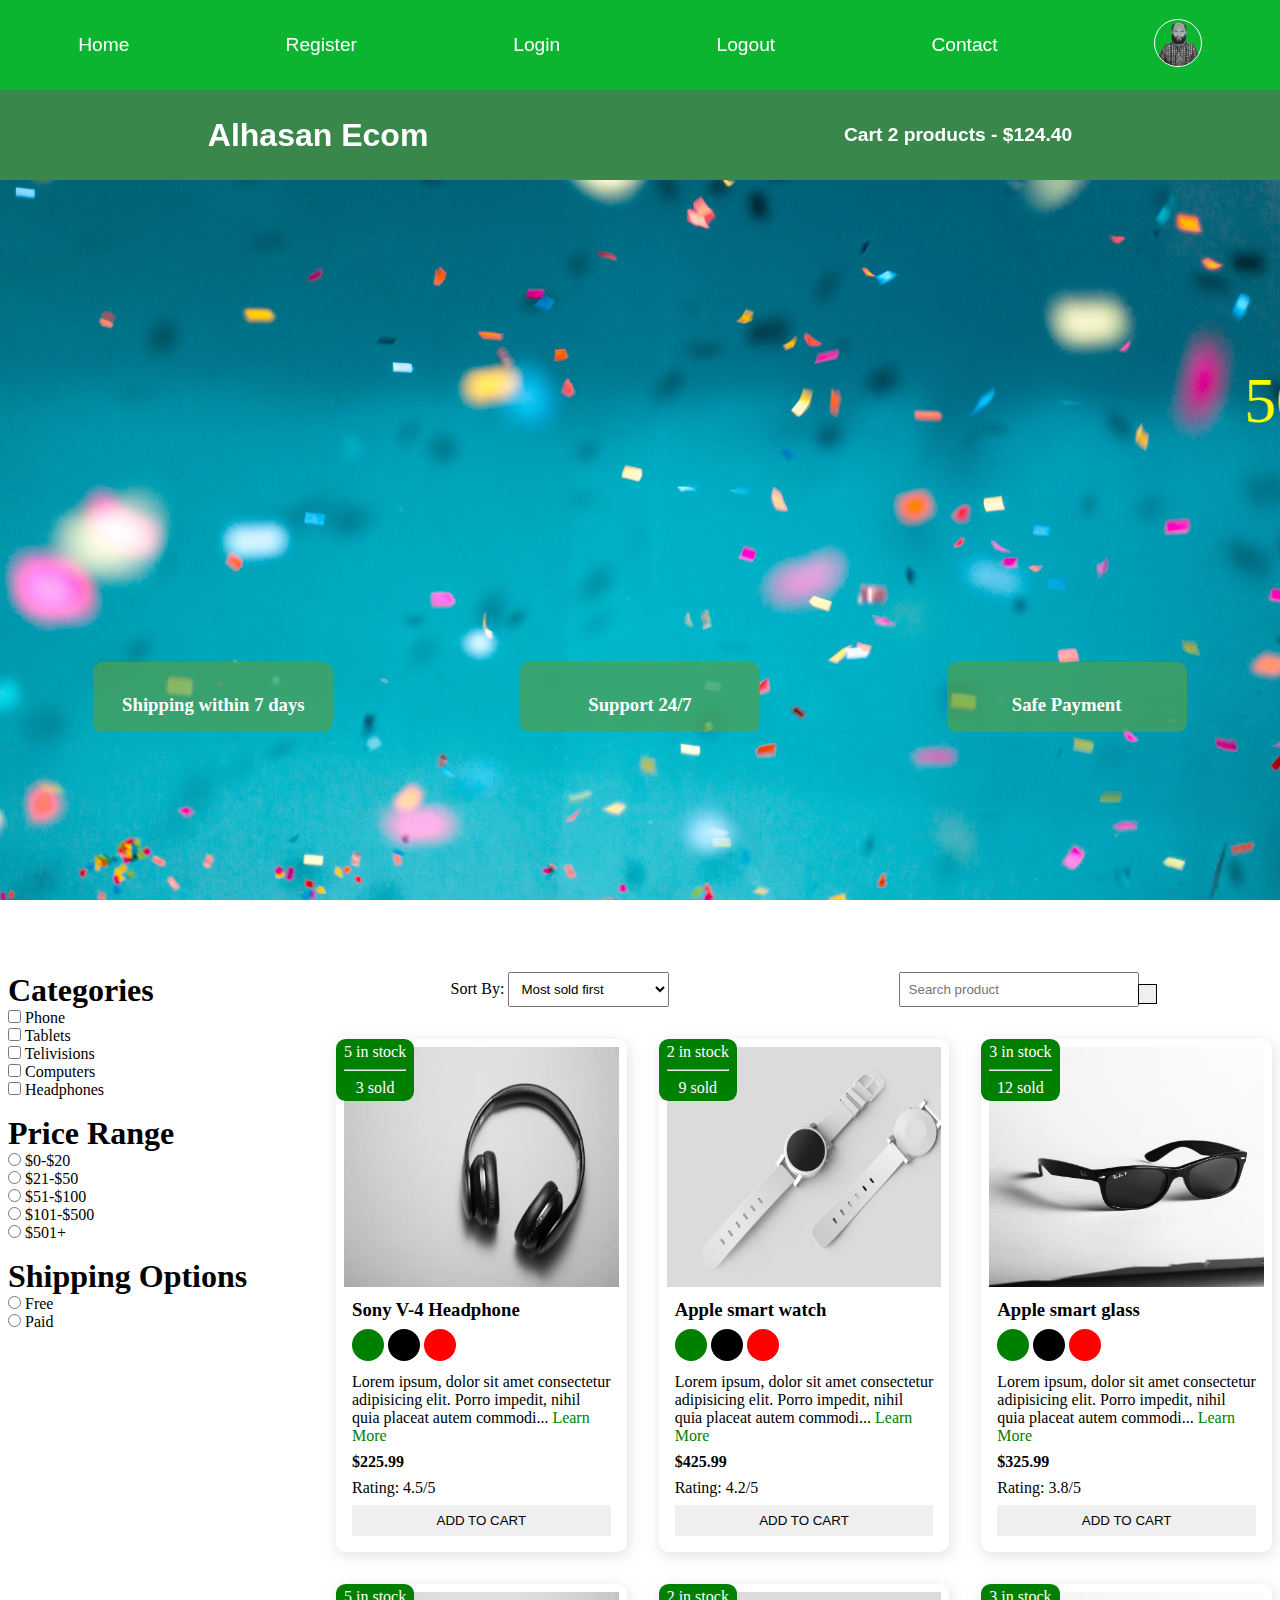
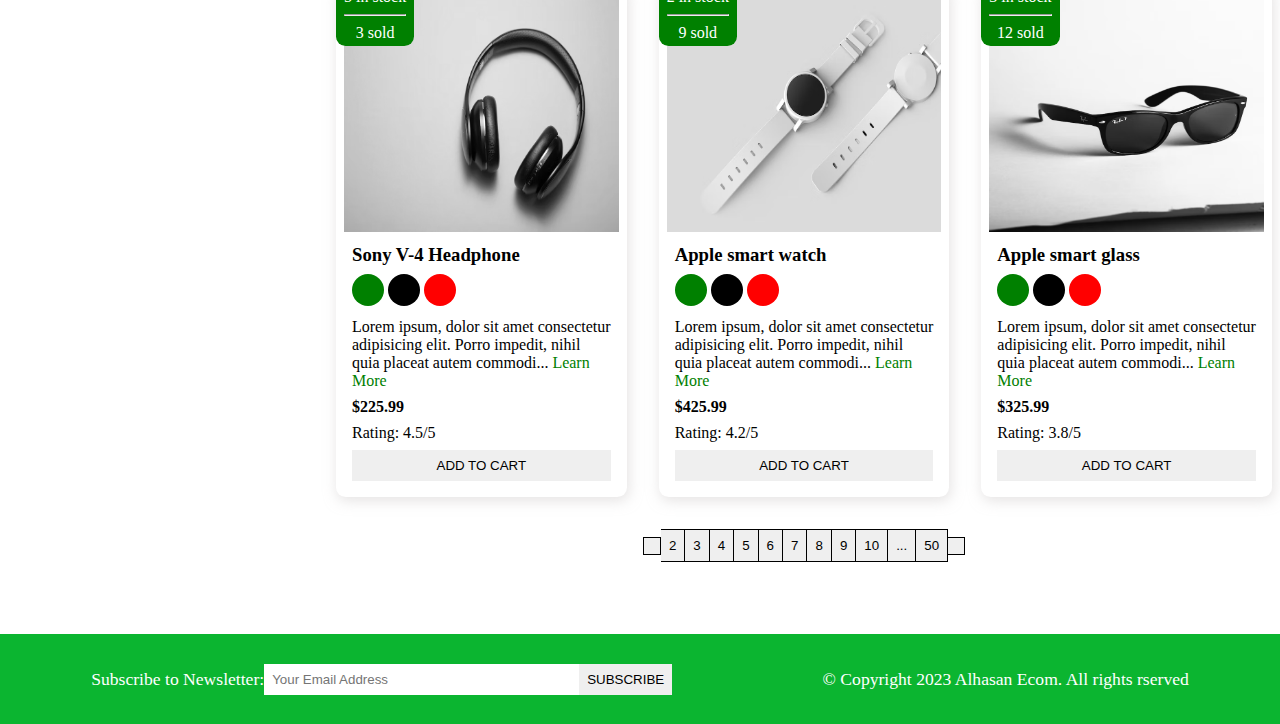
<file: index.html>
<!DOCTYPE html>
<html lang="en">
  <head>
    <meta charset="UTF-8" />
    <meta http-equiv="X-UA-Compatible" content="IE=edge" />
    <meta name="viewport" content="width=device-width, initial-scale=1.0" />
    <meta
      name="description"
      content="this is an ecommerce project for making Alhasan Ecom"
    />
    <title>Ecommerce project</title>

    <!-- font awesome cdn  -->
    <link
      rel="stylesheet"
      href="https://cdnjs.cloudflare.com/ajax/libs/font-awesome/6.2.1/css/all.min.css"
      integrity="sha512-MV7K8+y+gLIBoVD59lQIYicR65iaqukzvf/nwasF0nqhPay5w/9lJmVM2hMDcnK1OnMGCdVK+iQrJ7lzPJQd1w=="
      crossorigin="anonymous"
      referrerpolicy="no-referrer"
    />
    <link rel="stylesheet" href="style.css" />
  </head>
  <body>
    <!-- navbar starts here  -->
    <i class="fas fa-bars fa-2x" id="menu-icon"></i>
    <nav id="menu" class="hidden">
      <ul class="nav-upper flex-space-around">
        <li class="nav__list">
          <a href="index.html" class="nav__link">Home</a>
        </li>
        <li class="nav__list">
          <a href="register.html" class="nav__link">Register</a>
        </li>
        <li class="nav__list">
          <a href="login.html" class="nav__link">Login</a>
        </li>
        <li class="nav__list">
          <a href="index.html" class="nav__link">Logout</a>
        </li>
        <li class="nav__list">
          <a href="contact.html" class="nav__link">Contact</a>
        </li>
        <li class="nav__list">
          <a href="profile.html" class="nav__link">
            <img
              class="profile-icon"
              src="./images/profil1.png"
              alt="profile icon"
            />
          </a>
        </li>
      </ul>

      <ul class="nav-lower flex-space-around">
        <li class="nav__list">
          <a href="index.html" class="nav__brand nav__link">Alhasan Ecom</a>
        </li>
        <li class="nav__list">
          <a href="cart.html" class="nav__link">
            <span><i class="fa-solid fa-cart-shopping"></i> </span>
            Cart 2 products - $124.40
          </a>
        </li>
      </ul>
    </nav>
    <!-- navbar ends here  -->

    <!-- header starts here  -->
    <header class="header">
      <div class="banner flex-space-around">
        <marquee class="banner__title" behavior="" direction=""
          >50% Sales going on</marquee
        >
        <div class="features flex-space-around">
          <article class="feature flex-center">
            <i class="fa-solid fa-truck feature__icon"></i>
            <h3>Shipping within 7 days</h3>
          </article>
          <article class="feature flex-center">
            <i class="fa-brands fa-rocketchat feature__icon"></i>
            <h3>Support 24/7</h3>
          </article>
          <article class="feature flex-center">
            <i class="fa-regular fa-credit-card feature__icon"></i>
            <h3>Safe Payment</h3>
          </article>
        </div>
      </div>
    </header>
    <!-- header ends here  -->

    <main class="flex-center">
      <div class="sidebar">
        <section class="categories-section">
          <h3 class="section-title">Categories</h3>
          <ul class="list">
            <li class="list__item">
              <label for="phone">
                <input type="checkbox" name="phone" id="phone" value="phone" />
                Phone
              </label>
            </li>
            <li class="list__item">
              <label for="tablets">
                <input
                  type="checkbox"
                  name="tablets"
                  id="tablets"
                  value="tablets"
                />
                Tablets
              </label>
            </li>
            <li class="list__item">
              <label for="telivisions">
                <input
                  type="checkbox"
                  name="telivisions"
                  id="telivisions"
                  value="telivisions"
                />
                Telivisions
              </label>
            </li>

            <li class="list__item">
              <label for="computers">
                <input
                  type="checkbox"
                  name="computers"
                  id="computers"
                  value="computers"
                />
                Computers
              </label>
            </li>

            <li class="list__item">
              <label for="headphones">
                <input
                  type="checkbox"
                  name="headphones"
                  id="headphones"
                  value="headphones"
                />
                Headphones
              </label>
            </li>
          </ul>
        </section>

        <section class="price-section">
          <h3 class="section-title">Price Range</h3>
          <ul class="list">
            <li class="list__item">
              <label for="price1">
                <input type="radio" name="price" id="price1" value="[0,20]" />
                $0-$20
              </label>
            </li>
            <li class="list__item">
              <label for="price2">
                <input type="radio" name="price" id="price2" value="[21,50]" />
                $21-$50
              </label>
            </li>
            <li class="list__item">
              <label for="price3">
                <input type="radio" name="price" id="price3" value="[51,100]" />
                $51-$100
              </label>
            </li>
            <li class="list__item">
              <label for="price4">
                <input
                  type="radio"
                  name="price"
                  id="price4"
                  value="[101,500]"
                />
                $101-$500
              </label>
            </li>
            <li class="list__item">
              <label for="price5">
                <input type="radio" name="price" id="price5" value="[501+]" />
                $501+
              </label>
            </li>
          </ul>
        </section>

        <section class="shippinge-section">
          <h3 class="section-title">Shipping Options</h3>
          <ul class="list">
            <li class="list__item">
              <label for="free">
                <input type="radio" name="shipping" id="free" value="free" />
                Free
              </label>
            </li>
            <li class="list__item">
              <label for="paid">
                <input type="radio" name="shipping" id="paid" value="paid" />
                Paid
              </label>
            </li>
          </ul>
        </section>
      </div>
      <div class="main-content">
        <section class="actions flex-space-around">
          <div class="actions__sort">
            <label for="sort">Sort By: </label>
            <select name="sort" id="sort">
              <option value="sold">Most sold first</option>
              <option value="rating">Most rated first</option>
              <option value="price">Cheapest first</option>
              <option value="arrival">Newest first</option>
              <option value="discount">Biggest discount first</option>
            </select>
          </div>

          <div class="actions__search">
            <input type="text" placeholder="Search product" />
            <button class="btn">
              <i class="fa-sharp fa-solid fa-magnifying-glass"></i>
            </button>
          </div>
        </section>

        <!-- product section starts here  -->
        <section class="products">
          <article class="product card">
            <div class="badge">
              <span>5 in stock</span>
              <hr class="hr-design" />
              <span>3 sold</span>
            </div>
            <img
              class="product__img"
              src="./images/product1.jpg"
              alt="product1"
            />
            <div class="product__body">
              <h3 class="product__name">Sony V-4 Headphone</h3>
              <p>
                <span class="dot green"></span>
                <span class="dot black"></span>
                <span class="dot red"></span>
              </p>
              <p class="product__description">
                Lorem ipsum, dolor sit amet consectetur adipisicing elit. Porro
                impedit, nihil quia placeat autem commodi...
                <a href="/product.html" class="learn-more">Learn More</a>
              </p>
              <h4 class="product__price">$225.99</h4>
              <p class="product__rating">Rating: 4.5/5</p>
              <button class="btn product__button">Add To Cart</button>
            </div>
          </article>

          <article class="product card">
            <div class="badge">
              <span>2 in stock</span>
              <hr class="hr-design" />
              <span>9 sold</span>
            </div>
            <img
              class="product__img"
              src="./images/product2.png"
              alt="product2"
            />
            <div class="product__body">
              <h3 class="product__name">Apple smart watch</h3>
              <p>
                <span class="dot green"></span>
                <span class="dot black"></span>
                <span class="dot red"></span>
              </p>
              <p class="product__description">
                Lorem ipsum, dolor sit amet consectetur adipisicing elit. Porro
                impedit, nihil quia placeat autem commodi...
                <a href="/product.html" class="learn-more">Learn More</a>
              </p>
              <h4 class="product__price">$425.99</h4>
              <p class="product__rating">Rating: 4.2/5</p>
              <button class="btn product__button">Add To Cart</button>
            </div>
          </article>

          <article class="product card">
            <div class="badge">
              <span>3 in stock</span>
              <hr class="hr-design" />
              <span>12 sold</span>
            </div>
            <img
              class="product__img"
              src="./images/product3.jpg"
              alt="product3"
            />
            <div class="product__body">
              <h3 class="product__name">Apple smart glass</h3>
              <p>
                <span class="dot green"></span>
                <span class="dot black"></span>
                <span class="dot red"></span>
              </p>
              <p class="product__description">
                Lorem ipsum, dolor sit amet consectetur adipisicing elit. Porro
                impedit, nihil quia placeat autem commodi...
                <a href="/product.html" class="learn-more">Learn More</a>
              </p>
              <h4 class="product__price">$325.99</h4>
              <p class="product__rating">Rating: 3.8/5</p>
              <button class="btn product__button">Add To Cart</button>
            </div>
          </article>
          <article class="product card">
            <div class="badge">
              <span>5 in stock</span>
              <hr class="hr-design" />
              <span>3 sold</span>
            </div>
            <img
              class="product__img"
              src="./images/product1.jpg"
              alt="product1"
            />
            <div class="product__body">
              <h3 class="product__name">Sony V-4 Headphone</h3>
              <p>
                <span class="dot green"></span>
                <span class="dot black"></span>
                <span class="dot red"></span>
              </p>
              <p class="product__description">
                Lorem ipsum, dolor sit amet consectetur adipisicing elit. Porro
                impedit, nihil quia placeat autem commodi...
                <a href="/product.html" class="learn-more">Learn More</a>
              </p>
              <h4 class="product__price">$225.99</h4>
              <p class="product__rating">Rating: 4.5/5</p>
              <button class="btn product__button">Add To Cart</button>
            </div>
          </article>

          <article class="product card">
            <div class="badge">
              <span>2 in stock</span>
              <hr class="hr-design" />
              <span>9 sold</span>
            </div>
            <img
              class="product__img"
              src="./images/product2.png"
              alt="product2"
            />
            <div class="product__body">
              <h3 class="product__name">Apple smart watch</h3>
              <p>
                <span class="dot green"></span>
                <span class="dot black"></span>
                <span class="dot red"></span>
              </p>
              <p class="product__description">
                Lorem ipsum, dolor sit amet consectetur adipisicing elit. Porro
                impedit, nihil quia placeat autem commodi...
                <a href="/product.html" class="learn-more">Learn More</a>
              </p>
              <h4 class="product__price">$425.99</h4>
              <p class="product__rating">Rating: 4.2/5</p>
              <button class="btn product__button">Add To Cart</button>
            </div>
          </article>

          <article class="product card">
            <div class="badge">
              <span>3 in stock</span>
              <hr class="hr-design" />
              <span>12 sold</span>
            </div>
            <img
              class="product__img"
              src="./images/product3.jpg"
              alt="product3"
            />
            <div class="product__body">
              <h3 class="product__name">Apple smart glass</h3>
              <p>
                <span class="dot green"></span>
                <span class="dot black"></span>
                <span class="dot red"></span>
              </p>
              <p class="product__description">
                Lorem ipsum, dolor sit amet consectetur adipisicing elit. Porro
                impedit, nihil quia placeat autem commodi...
                <a href="/product.html" class="learn-more">Learn More</a>
              </p>
              <h4 class="product__price">$325.99</h4>
              <p class="product__rating">Rating: 3.8/5</p>
              <button class="btn product__button">Add To Cart</button>
            </div>
          </article>
        </section>
        <div class="pagination">
          <button class="btn pagination__btn">
            <i class="fas fa-less-than"></i>
          </button>
          <button class="btn pagination__btn">2</button>
          <button class="btn pagination__btn">3</button>
          <button class="btn pagination__btn">4</button>
          <button class="btn pagination__btn">5</button>
          <button class="btn pagination__btn">6</button>
          <button class="btn pagination__btn">7</button>
          <button class="btn pagination__btn">8</button>
          <button class="btn pagination__btn">9</button>
          <button class="btn pagination__btn">10</button>
          <button class="btn pagination__btn">...</button>
          <button class="btn pagination__btn">50</button>
          <button class="btn pagination__btn">
            <i class="fas fa-greater-than"></i>
          </button>
        </div>
        <!-- product section ends here  -->
      </div>
    </main>
    <!-- footer starts here  -->
    <footer class="footer flex-space-around">
      <div class="flex-space-around">
        <label for="subscribe">Subscribe to Newsletter: </label>
        <input
          type="email"
          id="subscribe"
          name="subscribe"
          class="footer__input"
          placeholder="Your Email Address"
        />
        <button class="btn btn-subscribe">subscribe</button>
      </div>
      <div>
        <p>&copy; Copyright 2023 Alhasan Ecom. All rights rserved</p>
      </div>
    </footer>
    <!-- footer ends here  -->

    <script src="./scripts/index.js"></script>
  </body>
</html>
</file>
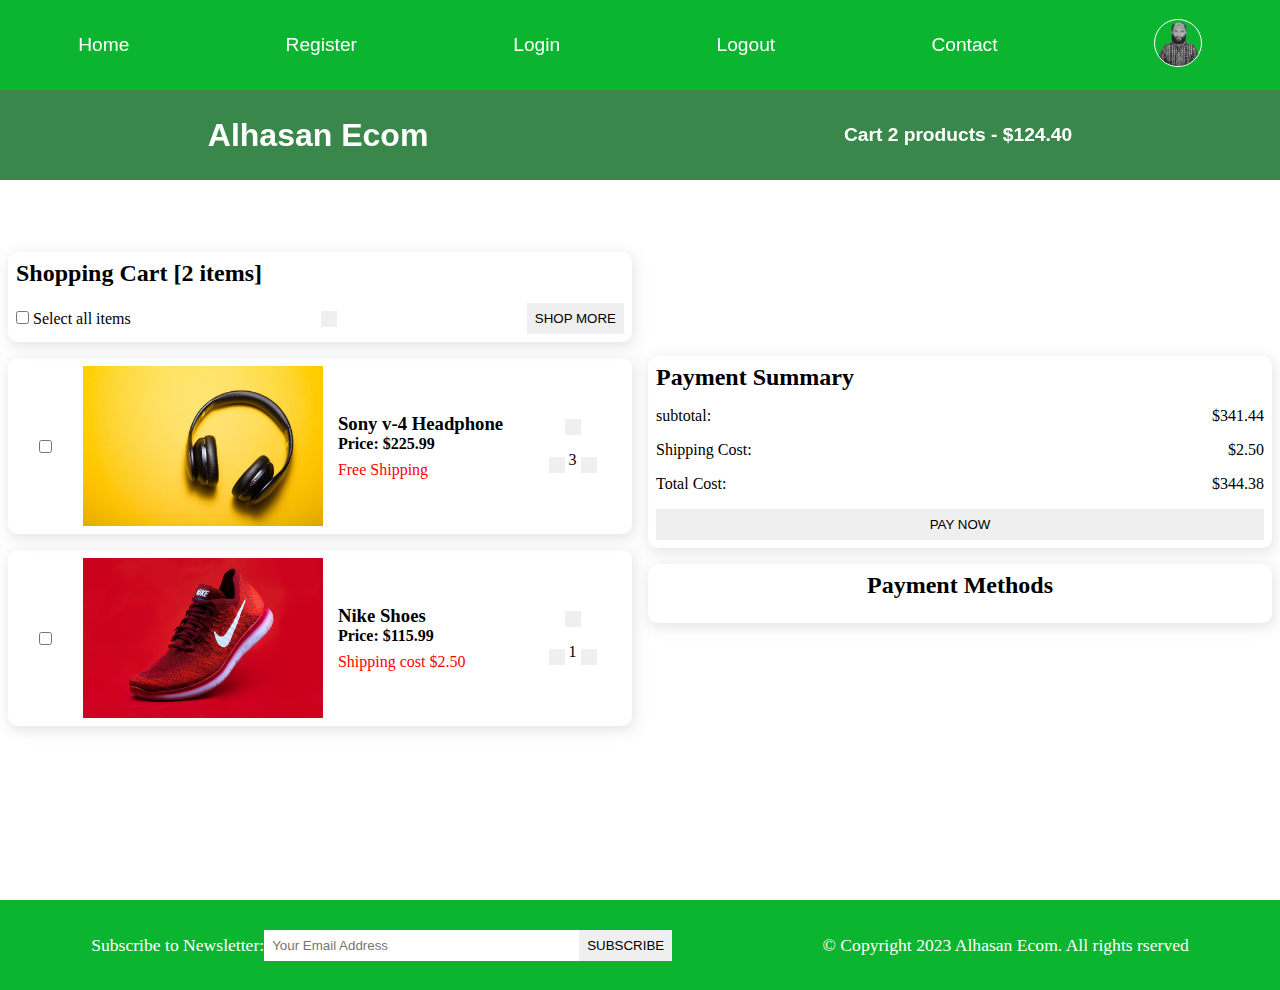
<file: cart.html>
<!DOCTYPE html>
<html lang="en">
  <head>
    <meta charset="UTF-8" />
    <meta http-equiv="X-UA-Compatible" content="IE=edge" />
    <meta name="viewport" content="width=device-width, initial-scale=1.0" />
    <meta
      name="description"
      content="this is an ecommerce project for making Alhasan Ecom"
    />
    <title>Ecommerce project</title>

    <!-- font awesome cdn  -->
    <link
      rel="stylesheet"
      href="https://cdnjs.cloudflare.com/ajax/libs/font-awesome/6.2.1/css/all.min.css"
      integrity="sha512-MV7K8+y+gLIBoVD59lQIYicR65iaqukzvf/nwasF0nqhPay5w/9lJmVM2hMDcnK1OnMGCdVK+iQrJ7lzPJQd1w=="
      crossorigin="anonymous"
      referrerpolicy="no-referrer"
    />
    <link rel="stylesheet" href="style.css" />
  </head>
  <body>
    <!-- navbar starts here  -->
    <i class="fas fa-bars fa-2x" id="menu-icon"></i>
    <nav id="menu" class="hidden">
      <ul class="nav-upper flex-space-around">
        <li class="nav__list">
          <a href="index.html" class="nav__link">Home</a>
        </li>
        <li class="nav__list">
          <a href="register.html" class="nav__link">Register</a>
        </li>
        <li class="nav__list">
          <a href="login.html" class="nav__link">Login</a>
        </li>
        <li class="nav__list">
          <a href="index.html" class="nav__link">Logout</a>
        </li>
        <li class="nav__list">
          <a href="contact.html" class="nav__link">Contact</a>
        </li>
        <li class="nav__list">
          <a href="profile.html" class="nav__link">
            <img
              class="profile-icon"
              src="./images/profil1.png"
              alt="profile icon"
            />
          </a>
        </li>
      </ul>

      <ul class="nav-lower flex-space-around">
        <li class="nav__list">
          <a href="index.html" class="nav__brand nav__link">Alhasan Ecom</a>
        </li>
        <li class="nav__list">
          <a href="cart.html" class="nav__link">
            <span><i class="fa-solid fa-cart-shopping"></i> </span>
            Cart 2 products - $124.40
          </a>
        </li>
      </ul>
    </nav>
    <!-- navbar ends here  -->
    <main>
      <div class="cart flex-center">
        <div class="cart__items">
          <div class="cart__items-heading card">
            <h2>Shopping Cart [2 items]</h2>
            <div class="cart__items-action">
              <label for="select">
                <input type="checkbox" name="select" id="select" />
                Select all items
              </label>
              <button class="btn">
                <i class="fas fa-trash-alt"></i>
              </button>
              <button class="btn">Shop More</button>
            </div>
          </div>

          <div class="cart__item card flex-space-around">
            <input type="checkbox" name="" id="" />
            <img
              src="./images/product1.jpg"
              alt="product 1"
              class="cart__item-img"
            />
            <div class="cart__item-description">
              <h3 class="product__name">Sony v-4 Headphone</h3>
              <h4 class="product__price">Price: $225.99</h4>
              <p class="cart__item-shipping">Free Shipping</p>
            </div>
            <div class="cart__item-actions">
              <button class="btn"><i class="fas fa-trash-alt"></i></button>
              <div>
                <button class="btn"><i class="fas fa-add"></i></button>
                <span>3</span>
                <button class="btn"><i class="fas fa-minus"></i></button>
              </div>
            </div>
          </div>
          <div class="cart__item card flex-space-around">
            <input type="checkbox" name="" id="" />
            <img
              src="./images/product4.jpg"
              alt="product 4"
              class="cart__item-img"
            />
            <div class="cart__item-description">
              <h3 class="product__name">Nike Shoes</h3>
              <h4 class="product__price">Price: $115.99</h4>
              <p class="cart__item-shipping">Shipping cost $2.50</p>
            </div>
            <div class="cart__item-actions">
              <button class="btn"><i class="fas fa-trash-alt"></i></button>
              <div>
                <button class="btn"><i class="fas fa-add"></i></button>
                <span>1</span>
                <button class="btn"><i class="fas fa-minus"></i></button>
              </div>
            </div>
          </div>
        </div>
        <div class="cart__payment">
          <div class="cart__payment-summary card">
            <h2>Payment Summary</h2>
            <div>
              <p>subtotal:</p>
              <p>$341.44</p>
            </div>
            <div>
              <p>Shipping Cost:</p>
              <p>$2.50</p>
            </div>
            <div>
              <p>Total Cost:</p>
              <p>$344.38</p>
            </div>
            <button class="btn cart__payment-btn">Pay Now</button>
          </div>
          <div class="cart__payment-methods card">
            <h2>Payment Methods</h2>
            <div>
              <i class="fa-brands fa-cc-visa fa-3x"></i>
              <i class="fa-brands fa-cc-apple-pay fa-3x"></i>
              <i class="fa-brands fa-cc-amex fa-3x"></i>
              <i class="fa-brands fa-cc-amazon-pay fa-3x"></i>
              <i class="fa-brands fa-cc-paypal fa-3x"></i>
            </div>
          </div>
        </div>
      </div>
    </main>
    <!-- footer starts here  -->
    <footer class="footer flex-space-around">
      <div class="flex-space-around">
        <label for="subscribe">Subscribe to Newsletter: </label>
        <input
          type="email"
          id="subscribe"
          name="subscribe"
          class="footer__input"
          placeholder="Your Email Address"
        />
        <button class="btn btn-subscribe">subscribe</button>
      </div>
      <div>
        <p>&copy; Copyright 2023 Alhasan Ecom. All rights rserved</p>
      </div>
    </footer>
    <!-- footer ends here  -->
    <script src="./scripts/index.js"></script>
  </body>
</html>
</file>
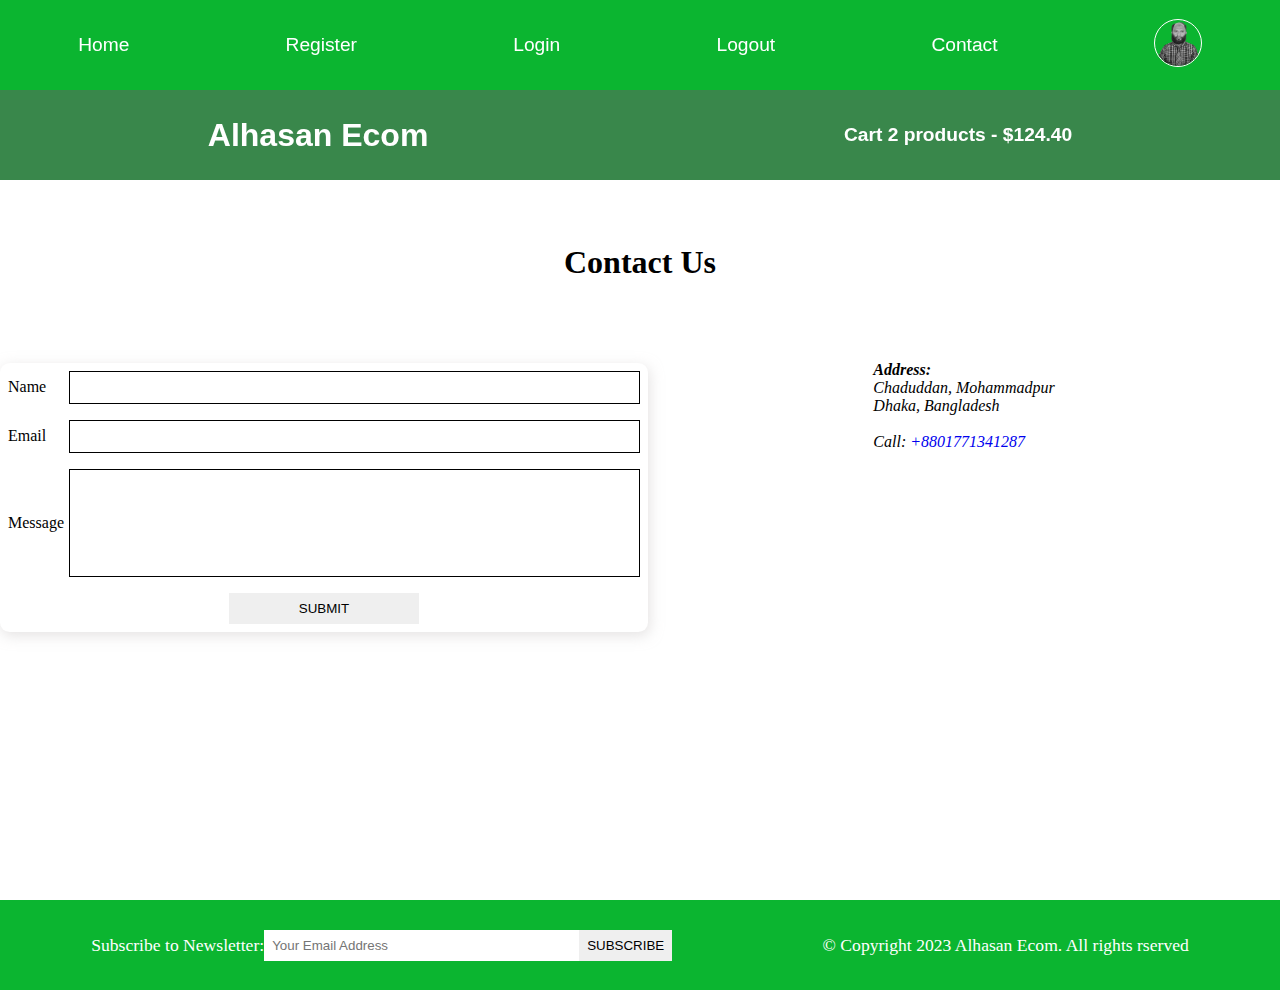
<file: contact.html>
<!DOCTYPE html>
<html lang="en">
  <head>
    <meta charset="UTF-8" />
    <meta http-equiv="X-UA-Compatible" content="IE=edge" />
    <meta name="viewport" content="width=device-width, initial-scale=1.0" />
    <meta
      name="description"
      content="this is an ecommerce project for making Alhasan Ecom"
    />
    <title>Ecommerce project</title>

    <!-- font awesome cdn  -->
    <link
      rel="stylesheet"
      href="https://cdnjs.cloudflare.com/ajax/libs/font-awesome/6.2.1/css/all.min.css"
      integrity="sha512-MV7K8+y+gLIBoVD59lQIYicR65iaqukzvf/nwasF0nqhPay5w/9lJmVM2hMDcnK1OnMGCdVK+iQrJ7lzPJQd1w=="
      crossorigin="anonymous"
      referrerpolicy="no-referrer"
    />
    <link rel="stylesheet" href="style.css" />
  </head>
  <body>
    <!-- navbar starts here  -->
    <i class="fas fa-bars fa-2x" id="menu-icon"></i>
    <nav id="menu" class="hidden">
      <ul class="nav-upper flex-space-around">
        <li class="nav__list">
          <a href="index.html" class="nav__link">Home</a>
        </li>
        <li class="nav__list">
          <a href="register.html" class="nav__link">Register</a>
        </li>
        <li class="nav__list">
          <a href="login.html" class="nav__link">Login</a>
        </li>
        <li class="nav__list">
          <a href="index.html" class="nav__link">Logout</a>
        </li>
        <li class="nav__list">
          <a href="contact.html" class="nav__link">Contact</a>
        </li>
        <li class="nav__list">
          <a href="profile.html" class="nav__link">
            <img
              class="profile-icon"
              src="./images/profil1.png"
              alt="profile icon"
            />
          </a>
        </li>
      </ul>

      <ul class="nav-lower flex-space-around">
        <li class="nav__list">
          <a href="index.html" class="nav__brand nav__link">Alhasan Ecom</a>
        </li>
        <li class="nav__list">
          <a href="cart.html" class="nav__link">
            <span><i class="fa-solid fa-cart-shopping"></i> </span>
            Cart 2 products - $124.40
          </a>
        </li>
      </ul>
    </nav>
    <!-- navbar ends here  -->
    <main>
      <section class="contact-section">
        <h2 class="section-title text-center">Contact Us</h2>
        <div class="contact-conatiner flex-center">
          <form action="" class="form card">
            <div class="form-control flex-center">
              <label for="name">Name</label>
              <input type="text" id="name" required autocomplete="name" />
            </div>
            <div class="form-control flex-center">
              <label for="email">Email</label>
              <input type="email" id="email" required autocomplete="email" />
            </div>
            <div class="form-control flex-center">
              <label for="message">Message</label>
              <textarea name="message" id="message"></textarea>
            </div>
            <div class="form-control flex-center form-btn-field">
              <button type="submit" class="btn contact-btn">submit</button>
            </div>
          </form>
          <div class="contact-address flex-space-around">
            <address>
              <h4>Address:</h4>
              <p>Chaduddan, Mohammadpur</p>
              <p>Dhaka, Bangladesh</p>
              <br />

              <span>Call: </span>
              <a href="tel:+8801771341287">+8801771341287</a>
            </address>
            <iframe
              class="contact__map"
              src="https://www.google.com/maps/embed?pb=!1m18!1m12!1m3!1d3746986.7197085414!2d88.0947312566068!3d23.490503750845157!2m3!1f0!2f0!3f0!3m2!1i1024!2i768!4f13.1!3m3!1m2!1s0x30adaaed80e18ba7%3A0xf2d28e0c4e1fc6b!2sBangladesh!5e0!3m2!1sen!2sfi!4v1673895684382!5m2!1sen!2sfi"
              style="border: 0"
              allowfullscreen=""
              loading="lazy"
              referrerpolicy="no-referrer-when-downgrade"
            ></iframe>
          </div>
        </div>
      </section>
    </main>
    <!-- footer starts here  -->
    <footer class="footer flex-space-around">
      <div class="flex-space-around">
        <label for="subscribe">Subscribe to Newsletter: </label>
        <input
          type="email"
          id="subscribe"
          name="subscribe"
          class="footer__input"
          placeholder="Your Email Address"
        />
        <button class="btn btn-subscribe">subscribe</button>
      </div>
      <div>
        <p>&copy; Copyright 2023 Alhasan Ecom. All rights rserved</p>
      </div>
    </footer>
    <!-- footer ends here  -->
    <script src="./scripts/index.js"></script>
  </body>
</html>
</file>
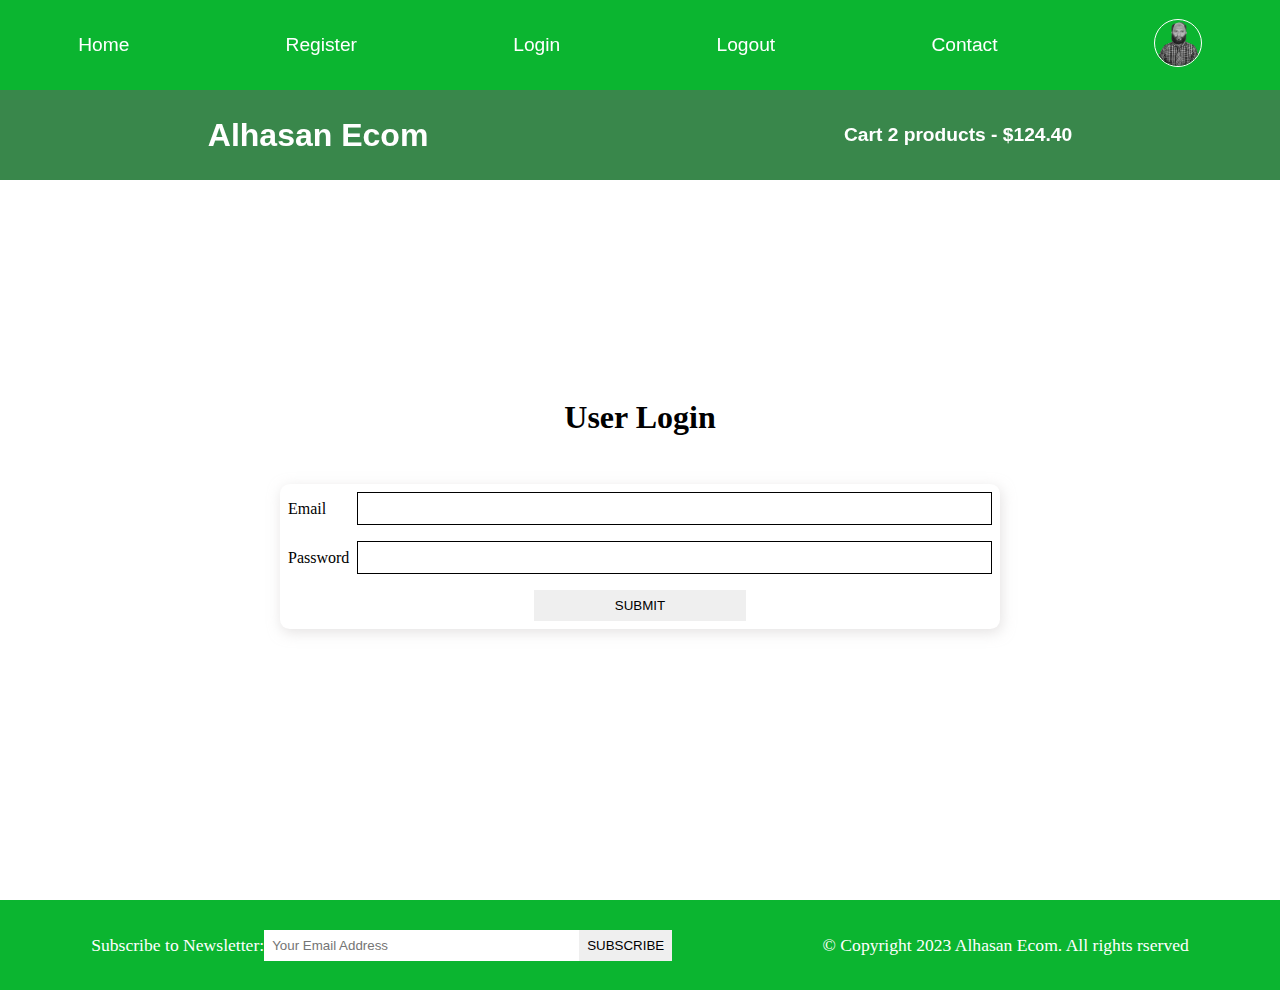
<file: login.html>
<!DOCTYPE html>
<html lang="en">
  <head>
    <meta charset="UTF-8" />
    <meta http-equiv="X-UA-Compatible" content="IE=edge" />
    <meta name="viewport" content="width=device-width, initial-scale=1.0" />
    <meta
      name="description"
      content="this is an ecommerce project for making Alhasan Ecom"
    />
    <title>Ecommerce project</title>

    <!-- font awesome cdn  -->
    <link
      rel="stylesheet"
      href="https://cdnjs.cloudflare.com/ajax/libs/font-awesome/6.2.1/css/all.min.css"
      integrity="sha512-MV7K8+y+gLIBoVD59lQIYicR65iaqukzvf/nwasF0nqhPay5w/9lJmVM2hMDcnK1OnMGCdVK+iQrJ7lzPJQd1w=="
      crossorigin="anonymous"
      referrerpolicy="no-referrer"
    />
    <link rel="stylesheet" href="style.css" />
  </head>
  <body>
    <!-- navbar starts here  -->
    <i class="fas fa-bars fa-2x" id="menu-icon"></i>
    <nav id="menu" class="hidden">
      <ul class="nav-upper flex-space-around">
        <li class="nav__list">
          <a href="index.html" class="nav__link">Home</a>
        </li>
        <li class="nav__list">
          <a href="register.html" class="nav__link">Register</a>
        </li>
        <li class="nav__list">
          <a href="login.html" class="nav__link">Login</a>
        </li>
        <li class="nav__list">
          <a href="index.html" class="nav__link">Logout</a>
        </li>
        <li class="nav__list">
          <a href="contact.html" class="nav__link">Contact</a>
        </li>
        <li class="nav__list">
          <a href="profile.html" class="nav__link">
            <img
              class="profile-icon"
              src="./images/profil1.png"
              alt="profile icon"
            />
          </a>
        </li>
      </ul>

      <ul class="nav-lower flex-space-around">
        <li class="nav__list">
          <a href="/index.html" class="nav__brand nav__link">Alhasan Ecom</a>
        </li>
        <li class="nav__list">
          <a href="/cart.html" class="nav__link">
            <span><i class="fa-solid fa-cart-shopping"></i> </span>
            Cart 2 products - $124.40
          </a>
        </li>
      </ul>
    </nav>
    <!-- navbar ends here  -->

    <main>
      <section class="login">
        <h2 class="section-title text-center">User Login</h2>
        <div class="card">
          <form action="" class="form">
            <div class="form-control flex-center">
              <label for="email">Email</label>
              <input type="email" id="email" required autocomplete="email" />
            </div>
            <div class="form-control flex-center">
              <label for="password">Password</label>
              <input
                type="password"
                id="password"
                required
                autocomplete="password"
              />
            </div>

            <div class="form-control flex-center form-btn-field">
              <button type="submit" class="btn contact-btn">submit</button>
            </div>
          </form>
        </div>
      </section>
    </main>

    <!-- footer starts here  -->
    <footer class="footer flex-space-around">
      <div class="flex-space-around">
        <label for="subscribe">Subscribe to Newsletter: </label>
        <input
          type="email"
          id="subscribe"
          name="subscribe"
          class="footer__input"
          placeholder="Your Email Address"
        />
        <button class="btn btn-subscribe">subscribe</button>
      </div>
      <div>
        <p>&copy; Copyright 2023 Alhasan Ecom. All rights rserved</p>
      </div>
    </footer>
    <!-- footer ends here  -->
    <script src="./scripts/index.js"></script>
  </body>
</html>
</file>
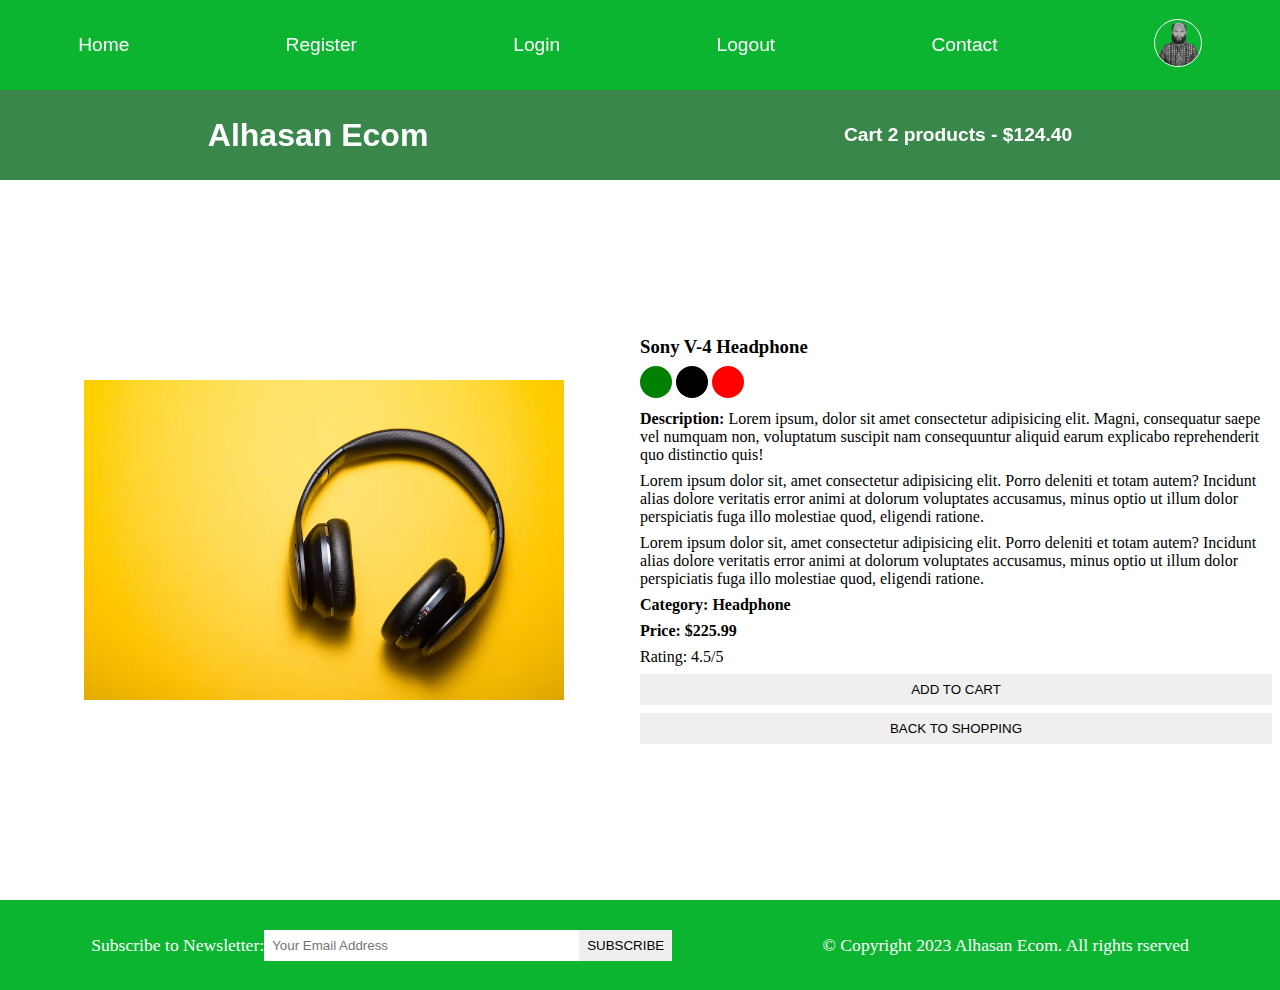
<file: product.html>
<!DOCTYPE html>
<html lang="en">
  <head>
    <meta charset="UTF-8" />
    <meta http-equiv="X-UA-Compatible" content="IE=edge" />
    <meta name="viewport" content="width=device-width, initial-scale=1.0" />
    <meta
      name="description"
      content="this is an ecommerce project for making Alhasan Ecom"
    />
    <title>Ecommerce project</title>

    <!-- font awesome cdn  -->
    <link
      rel="stylesheet"
      href="https://cdnjs.cloudflare.com/ajax/libs/font-awesome/6.2.1/css/all.min.css"
      integrity="sha512-MV7K8+y+gLIBoVD59lQIYicR65iaqukzvf/nwasF0nqhPay5w/9lJmVM2hMDcnK1OnMGCdVK+iQrJ7lzPJQd1w=="
      crossorigin="anonymous"
      referrerpolicy="no-referrer"
    />
    <link rel="stylesheet" href="style.css" />
  </head>
  <body>
    <!-- navbar starts here  -->
    <i class="fas fa-bars fa-2x" id="menu-icon"></i>
    <nav id="menu" class="hidden">
      <ul class="nav-upper flex-space-around">
        <li class="nav__list">
          <a href="index.html" class="nav__link">Home</a>
        </li>
        <li class="nav__list">
          <a href="register.html" class="nav__link">Register</a>
        </li>
        <li class="nav__list">
          <a href="login.html" class="nav__link">Login</a>
        </li>
        <li class="nav__list">
          <a href="index.html" class="nav__link">Logout</a>
        </li>
        <li class="nav__list">
          <a href="contact.html" class="nav__link">Contact</a>
        </li>
        <li class="nav__list">
          <a href="profile.html" class="nav__link">
            <img
              class="profile-icon"
              src="./images/profil1.png"
              alt="profile icon"
            />
          </a>
        </li>
      </ul>

      <ul class="nav-lower flex-space-around">
        <li class="nav__list">
          <a href="/index.html" class="nav__brand nav__link">Alhasan Ecom</a>
        </li>
        <li class="nav__list">
          <a href="/cart.html" class="nav__link">
            <span><i class="fa-solid fa-cart-shopping"></i> </span>
            Cart 2 products - $124.40
          </a>
        </li>
      </ul>
    </nav>
    <!-- navbar ends here  -->

    <main class="flex-center">
      <div class="main-content">
        <section class="product-details flex-center">
          <div class="product__details-left flex-center">
            <img src="./images/product1.jpg" alt="product1" />
          </div>
          <div class="product__details-right">
            <h3 class="product__name">Sony V-4 Headphone</h3>
            <p>
              <span class="dot green"></span>
              <span class="dot black"></span>
              <span class="dot red"></span>
            </p>
            <p class="product__description">
              <strong>Description: </strong>
              Lorem ipsum, dolor sit amet consectetur adipisicing elit. Magni,
              consequatur saepe vel numquam non, voluptatum suscipit nam
              consequuntur aliquid earum explicabo reprehenderit quo distinctio
              quis!
            </p>
            <p class="product__description">
              Lorem ipsum dolor sit, amet consectetur adipisicing elit. Porro
              deleniti et totam autem? Incidunt alias dolore veritatis error
              animi at dolorum voluptates accusamus, minus optio ut illum dolor
              perspiciatis fuga illo molestiae quod, eligendi ratione.
            </p>
            <p class="product__description">
              Lorem ipsum dolor sit, amet consectetur adipisicing elit. Porro
              deleniti et totam autem? Incidunt alias dolore veritatis error
              animi at dolorum voluptates accusamus, minus optio ut illum dolor
              perspiciatis fuga illo molestiae quod, eligendi ratione.
            </p>
            <h4 class="product__category">Category: Headphone</h4>
            <h4 class="product__price">Price: $225.99</h4>
            <p class="product__rating">Rating: 4.5/5</p>
            <button class="btn product__button">Add To Cart</button>
            <button class="btn product__button">Back To Shopping</button>
          </div>
        </section>
      </div>
    </main>

    <!-- footer starts here  -->
    <footer class="footer flex-space-around">
      <div class="flex-space-around">
        <label for="subscribe">Subscribe to Newsletter: </label>
        <input
          type="email"
          id="subscribe"
          name="subscribe"
          class="footer__input"
          placeholder="Your Email Address"
        />
        <button class="btn btn-subscribe">subscribe</button>
      </div>
      <div>
        <p>&copy; Copyright 2023 Alhasan Ecom. All rights rserved</p>
      </div>
    </footer>
    <!-- footer ends here  -->
    <script src="./scripts/index.js"></script>
  </body>
</html>
</file>
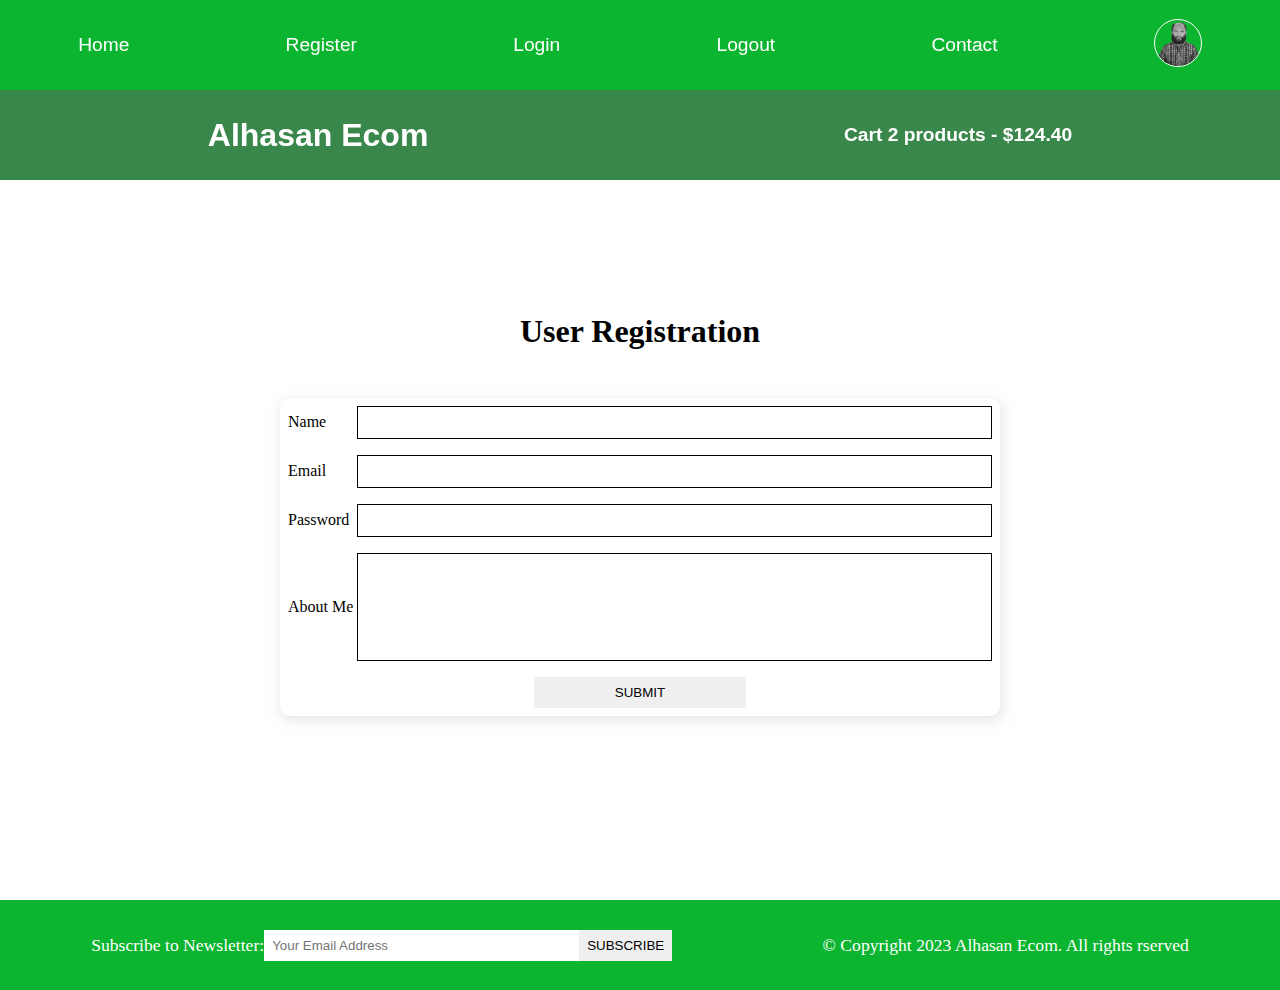
<file: register.html>
<!DOCTYPE html>
<html lang="en">
  <head>
    <meta charset="UTF-8" />
    <meta http-equiv="X-UA-Compatible" content="IE=edge" />
    <meta name="viewport" content="width=device-width, initial-scale=1.0" />
    <meta
      name="description"
      content="this is an ecommerce project for making Alhasan Ecom"
    />
    <title>Ecommerce project</title>

    <!-- font awesome cdn  -->
    <link
      rel="stylesheet"
      href="https://cdnjs.cloudflare.com/ajax/libs/font-awesome/6.2.1/css/all.min.css"
      integrity="sha512-MV7K8+y+gLIBoVD59lQIYicR65iaqukzvf/nwasF0nqhPay5w/9lJmVM2hMDcnK1OnMGCdVK+iQrJ7lzPJQd1w=="
      crossorigin="anonymous"
      referrerpolicy="no-referrer"
    />
    <link rel="stylesheet" href="style.css" />
  </head>
  <body>
    <!-- navbar starts here  -->
    <i class="fas fa-bars fa-2x" id="menu-icon"></i>
    <nav id="menu" class="hidden">
      <ul class="nav-upper flex-space-around">
        <li class="nav__list">
          <a href="index.html" class="nav__link">Home</a>
        </li>
        <li class="nav__list">
          <a href="register.html" class="nav__link">Register</a>
        </li>
        <li class="nav__list">
          <a href="login.html" class="nav__link">Login</a>
        </li>
        <li class="nav__list">
          <a href="index.html" class="nav__link">Logout</a>
        </li>
        <li class="nav__list">
          <a href="contact.html" class="nav__link">Contact</a>
        </li>
        <li class="nav__list">
          <a href="profile.html" class="nav__link">
            <img
              class="profile-icon"
              src="./images/profil1.png"
              alt="profile icon"
            />
          </a>
        </li>
      </ul>

      <ul class="nav-lower flex-space-around">
        <li class="nav__list">
          <a href="index.html" class="nav__brand nav__link">Alhasan Ecom</a>
        </li>
        <li class="nav__list">
          <a href="cart.html" class="nav__link">
            <span><i class="fa-solid fa-cart-shopping"></i> </span>
            Cart 2 products - $124.40
          </a>
        </li>
      </ul>
    </nav>
    <!-- navbar ends here  -->
    <main>
      <section class="register">
        <h2 class="section-title text-center">User Registration</h2>
        <div class="card">
          <form action="" class="form">
            <div class="form-control flex-center">
              <label for="name">Name</label>
              <input type="text" id="name" required autocomplete="name" />
            </div>
            <div class="form-control flex-center">
              <label for="email">Email</label>
              <input type="email" id="email" required autocomplete="email" />
            </div>
            <div class="form-control flex-center">
              <label for="password">Password</label>
              <input
                type="password"
                id="password"
                required
                autocomplete="password"
              />
            </div>
            <div class="form-control flex-center">
              <label for="about">About Me</label>
              <textarea name="about" id="about"></textarea>
            </div>
            <div class="form-control flex-center form-btn-field">
              <button type="submit" class="btn contact-btn">submit</button>
            </div>
          </form>
        </div>
      </section>
    </main>
    <!-- footer starts here  -->
    <footer class="footer flex-space-around">
      <div class="flex-space-around">
        <label for="subscribe">Subscribe to Newsletter: </label>
        <input
          type="email"
          id="subscribe"
          name="subscribe"
          class="footer__input"
          placeholder="Your Email Address"
        />
        <button class="btn btn-subscribe">subscribe</button>
      </div>
      <div>
        <p>&copy; Copyright 2023 Alhasan Ecom. All rights rserved</p>
      </div>
    </footer>
    <!-- footer ends here  -->
    <script src="./scripts/index.js"></script>
  </body>
</html>
</file>
<file: style.css>
/* reset code and common starts here  */
:root {
    --primary-color: rgb(11, 181, 48);
    --secondary-color: rgba(36, 122, 55, 0.9);
    --padding: 0.5rem;
    --transition: all 0.3s;
    --border-radius: 0.6rem;
    --box-shadow: 0.1rem 0.2rem 0.8rem rgba(205, 202, 202, 0.5);
  }
  * {
    box-sizing: border-box;
    list-style-type: none;
    margin: 0;
    padding: 0;
    outline: none;
    text-decoration: none;
  }
  html {
    scroll-behavior: smooth;
  }
  img {
    width: 100%;
    height: auto;
  }
  .flex-center {
    display: flex;
    justify-content: center;
    align-items: center;
  }
  .flex-space-around {
    display: flex;
    justify-content: space-around;
    align-items: center;
  }
  .btn {
    border: none;
    padding: var(--padding);
    cursor: pointer;
    text-transform: uppercase;
    transition: var(--transition);
  }
  .btn:hover {
    background-color: var(--secondary-color);
  }
  .card {
    box-shadow: var(--box-shadow);
    border-radius: var(--border-radius);
    transition: var(--transition);
    padding: var(--padding);
  }
  .card:hover {
    box-shadow: 0.1rem 0.2rem 0.8rem rgba(205, 202, 202, 1);
  }
  .hr-design {
    margin: 0.5rem 0;
  }
  .dot {
    height: 2rem;
    width: 2rem;
    border-radius: 50%;
    display: inline-block;
  }
  .red {
    background-color: red;
  }
  .green {
    background-color: green;
  }
  .black {
    background-color: black;
  }
  .text-center {
    text-align: center;
  }
  .section-title {
    font-size: 2rem;
  }
  /* reset code and common ends here  */
  
  /* navbar starts here  */
  #menu-icon {
    display: none;
  }
  nav {
    font-family: 'Gill Sans', 'Gill Sans MT', Calibri, 'Trebuchet MS', sans-serif;
    font-size: 1.2rem;
  
    position: sticky;
    top: 0;
    left: 0;
    z-index: 100;
  }
  .nav-upper {
    min-height: 10vh;
    background-color: var(--primary-color);
    padding: 1rem 0;
  }
  .nav__list {
    transition: var(--transition);
  }
  .nav__list:hover {
    text-decoration: overline;
    color: black;
  }
  .nav__link {
    color: white;
    transition: var(--transition);
  }
  .nav__link:hover {
    color: black;
  }
  .profile-icon {
    width: 3rem;
    height: 3rem;
    border-radius: 50%;
    border: white 1px solid;
    filter: saturate(0);
    transition: var(--transition);
  }
  .profile-icon:hover {
    filter: saturate(1);
  }
  
  .nav-lower {
    min-height: 10vh;
    background-color: var(--secondary-color);
    font-weight: bolder;
  }
  .nav__brand {
    font-size: 2rem;
  }
  /* navbar ends here  */
  
  /* header starts here  */
  .header {
    padding: 4rem 0;
    height: 80vh;
    background: url(/images/banner.jpg) no-repeat center;
    background-attachment: fixed;
    background-size: cover;
  }
  .banner {
    width: 100%;
    height: 100%;
    flex-direction: column;
  }
  .banner__title {
    font-size: 4rem;
    color: yellow;
    padding: 1rem;
    border-radius: var(--border-radius);
  }
  .features {
    width: 100%;
  }
  .feature {
    background-color: rgba(80, 160, 78, 0.7);
    color: white;
    border-radius: var(--border-radius);
    padding: 1rem;
    width: 15rem;
    flex-direction: column;
    gap: 1rem;
  }
  .feature__icon {
    font-size: 3rem;
  }
  /* header ends here  */
  
  /* main starts here  */
  main {
    padding: 4rem 0;
    min-height: 80vh;
  }
  .sidebar {
    flex: 1;
    padding: var(--padding);
    display: flex;
    flex-direction: column;
    justify-content: center;
    gap: 1rem;
    align-self: flex-start;
  }
  .main-content {
    flex: 3;
    padding: var(--padding);
  }
  .actions__sort select {
    padding: var(--padding);
  }
  .actions__search input {
    padding: var(--padding);
  
    width: 15rem;
  }
  .actions__search button {
    margin-left: -0.3rem;
    border: 1px solid;
    padding: 0.55rem;
  }
  .products {
    display: grid;
    grid-template-columns: repeat(3, minmax(0, 1fr));
    gap: 2rem;
    padding: 2rem 0;
  }
  .product {
    position: relative;
  }
  .badge {
    position: absolute;
    top: 0;
    left: 0;
    background-color: green;
    color: white;
    padding: 4px 8px;
    text-align: center;
    border-radius: var(--border-radius);
    z-index: 10;
  }
  .product__img {
    width: 100%;
    height: 15rem;
    filter: saturate(0);
    transition: var(--transition);
  }
  .product__img:hover {
    filter: saturate(1);
  }
  .product__body {
    padding: var(--padding);
    display: flex;
    flex-direction: column;
    gap: 0.5rem;
  }
  .learn-more {
    color: green;
  }
  
  /* pagination starts here  */
  .pagination {
    display: flex;
    justify-content: center;
    align-items: center;
  }
  .pagination__btn {
    border-width: 1px 1px 1px 0;
    border-style: solid;
  }
  .pagination__btn:first-child {
    border-width: 1px 1px 1px 1px;
    border-style: solid;
  }
  /* pagination ends here  */
  
  /* prodcut details starts here  */
  .product__details-left {
    flex: 1;
  }
  .product__details-left img {
    height: 20rem;
    width: 30rem;
  }
  .product__details-right {
    flex: 1;
    display: flex;
    flex-direction: column;
    gap: 0.5rem;
  }
  /* prodcut details ends here  */
  
  /* cart design starts here  */
  .cart {
    padding: var(--padding);
    gap: 1rem;
  }
  .cart .card {
    margin-bottom: 1rem;
  }
  .cart__items {
    flex: 1;
  }
  .cart__items-action {
    margin-top: 1rem;
    display: flex;
    justify-content: space-between;
    align-items: center;
  }
  .cart__item input {
    flex: 0.1;
  }
  .cart__item-img {
    flex: 0.2;
    width: 15rem;
    height: 10rem;
  }
  .cart__item-description {
    flex: 0.4;
  }
  .cart__item-shipping {
    margin-top: 0.5rem;
    color: red;
  }
  .cart__item-actions {
    flex: 0.2;
    display: flex;
    flex-direction: column;
    justify-content: center;
    align-items: center;
    gap: 1rem;
  }
  .cart__payment {
    flex: 1;
  }
  .cart__payment-summary > div {
    display: flex;
    justify-content: space-between;
    align-items: center;
    margin: 1rem 0;
  }
  .cart__payment-btn {
    width: 100%;
  }
  .cart__payment-methods > h2 {
    text-align: center;
    margin-bottom: 1rem;
  }
  .cart__payment-methods > div {
    display: flex;
    justify-content: center;
    align-items: center;
    gap: 1rem;
  }
  
  /* cart design ends here  */
  
  /* regisetr and login starts here  */
  .register,
  .login {
    display: flex;
    flex-direction: column;
    justify-content: center;
    align-items: center;
    gap: 3rem;
    min-height: 60vh;
  }
  .register .card,
  .login .card {
    width: 45rem;
  }
  .form {
    flex: 1;
    display: flex;
    flex-direction: column;
    gap: 1rem;
  }
  .form-control label {
    flex: 0.1;
    text-align: left;
  }
  .form-control input,
  textarea {
    flex: 0.9;
    padding: var(--padding);
    border: 1px solid;
  }
  .form-control textarea {
    resize: none;
    height: 12vh;
  }
  .form-btn-field {
    border-radius: var(--border-radius);
  }
  .contact-btn {
    width: 30%;
  }
  /* regisetr and login ends here  */
  
  /* profile starts here  */
  .profile {
    flex-direction: column;
    gap: 3rem;
  }
  .profile .card {
    padding: var(--padding);
    width: 30rem;
    flex-direction: column;
    gap: 1rem;
  }
  .profile__img {
    width: 15vw;
    border-radius: 50%;
    border: 1px solid;
  }
  .profile__buttons button {
    background-color: transparent;
  }
  /* profile ends here  */
  
  /* contact starts here  */
  .contact-section {
    min-height: 52vh;
  }
  .contact-conatiner {
    margin-top: 5rem;
  }
  .contact-address {
    flex: 1;
    gap: 2rem;
    flex-direction: column;
  }
  .contact__map {
    width: 80%;
  }
  /* contact ends here  */
  
  /* main ends here  */
  
  /* footer starts here  */
  .footer {
    padding: 1rem;
    background-color: var(--primary-color);
    min-height: 10vh;
    color: white;
    font-size: 1.1rem;
  }
  .btn-subscribe {
    margin-left: -5px;
  }
  .footer__input {
    border: none;
    padding: var(--padding);
    width: 20rem;
  }
  /* footer ends here  */
  
  @media (max-width: 992px) {
    .flex-space-around {
      flex-direction: column;
      gap: 1rem;
      padding: 1rem 0;
    }
    #menu-icon {
      display: block;
      text-align: center;
      margin: 1rem 0;
      cursor: pointer;
    }
    .hidden {
      display: none;
    }
    .header {
      height: 100vh;
    }
    .products {
      grid-template-columns: repeat(2, minmax(0, 1fr));
    }
    .cart__items,
    .cart__payment {
      width: 90%;
    }
    .form,
    .form-control {
      width: 100%;
    }
    .form-control input,
    textarea {
      width: 80%;
    }
    .contact-address {
      width: 100%;
    }
  
    .register .card,
    .login .card {
      width: 90%;
    }
  }
  @media (max-width: 768px) {
    .flex-center {
      flex-direction: column;
      gap: 1rem;
      padding: 1rem 0;
    }
    .products {
      grid-template-columns: repeat(1, minmax(0, 1fr));
    }
  }
  @media (max-width: 600px) {
  }
</file>
